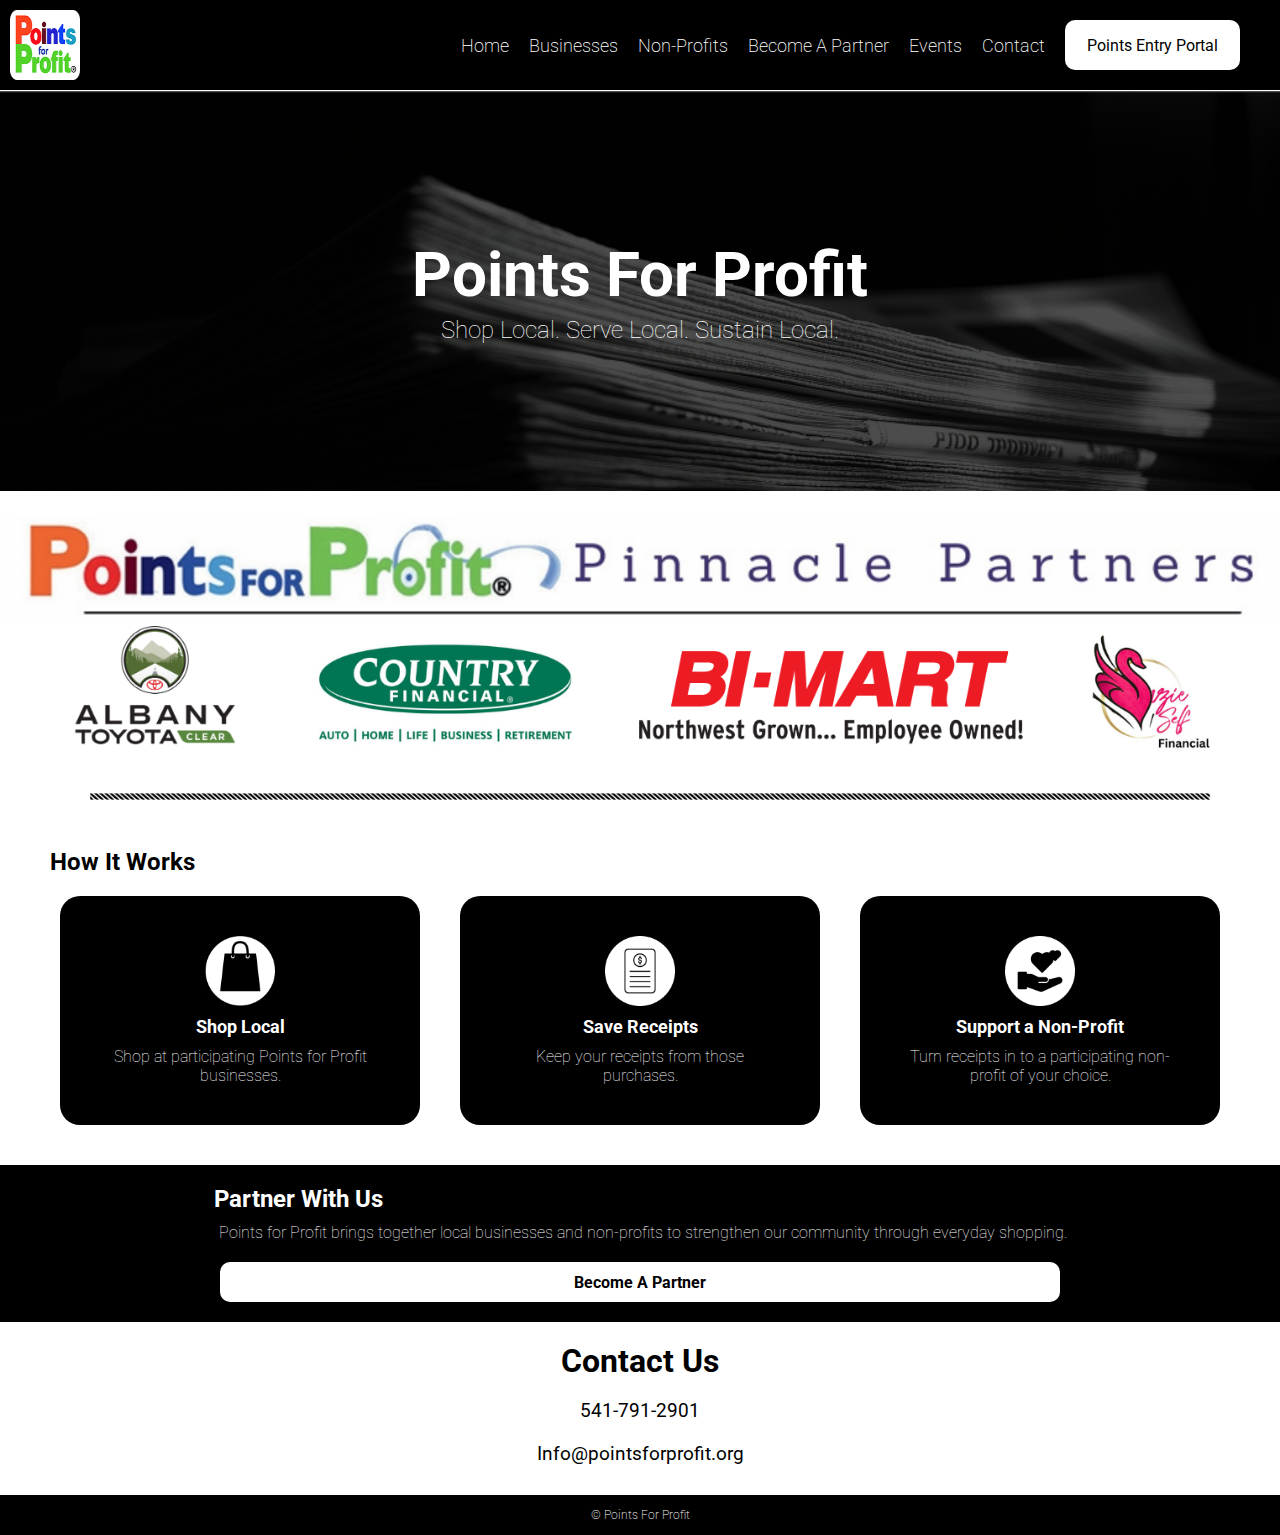
<file: index.html>
<!DOCTYPE html>
<html lang="en">
<head>
    <meta charset="UTF-8">
    <meta name="viewport" content="width=device-width, initial-scale=1.0">
    
    <!-- Font Family -->
    <link rel="preconnect" href="https://fonts.googleapis.com">
    <link rel="preconnect" href="https://fonts.gstatic.com" crossorigin>
    <link href="https://fonts.googleapis.com/css2?family=Inter:ital,opsz,wght@0,14..32,100..900;1,14..32,100..900&family=Roboto:ital,wght@0,100..900;1,100..900&display=swap" rel="stylesheet">
    
    <!-- Styles Sheet -->
    <link rel="stylesheet" href="test.css">
    <link rel="stylesheet" href="styles/navMenu.css">
    <title>Points For Profit</title>
</head>
<body>
<div class="hero">
<!-- LINK TO PORTAL https://santiamweb.com/points-mwv-2025.santiamcommunications.com/index.php/auth/login -->

    <!-- Nav -->
    <nav>
        <img id="nav-logo" src="images/points_for_profit_logo.png" alt="Points For Profit logo">
        <img id="nav-hamburger" src="images/icons/burger-icon.png" alt="Hamburger menu icon">
        <div id="desktop-nav">
            <a href="#Home">Home</a>
            <a href="#businesses">Businesses</a>
            <a href="#non-profits">Non-Profits</a>
            <a href="#partner-with-us">Become A Partner</a>
            <a href="#events">Events</a>
            <a href="#contact-us">Contact</a>
            <button id="points-entry-portal-btn-desktop" onclick="window.open('https://santiamweb.com/points-mwv-2025.santiamcommunications.com/index.php/auth/login', '_blank')">Points Entry Portal</button>
        </div>
    </nav>

    <!-- Mobile Menu Overlay -->
    <div id="mobile-menu" aria-hidden="true">
        <div id="mobile-menu-panel">
            <div id="mobile-menu-top">
            <img id="mobile-menu-logo" src="images/points_for_profit_logo.png" alt="Points For Profit" width="48" height="48">
            <button id="mobile-menu-close" type="button" aria-label="Close menu">
                &#x2715;
            </button>
            </div>

            <ul id="mobile-menu-links">
                <li><a class="mobile-menu-link" href="#home">Home</a></li>
                <li><a class="mobile-menu-link" href="#businesses">Businesses</a></li>
                <li><a class="mobile-menu-link" href="#non-profits">Non-Profits</a></li>
                <li><a class="mobile-menu-link" href="#partner-with-us">Become A Partner</a></li>
                <li><a class="mobile-menu-link" href="#events">Events</a></li>
                <li><a class="mobile-menu-link" href="#contact-us">Contact</a></li>
            </ul>

            <div id="mobile-menu-bottom">
            <a id="mobile-menu-portal" target="_blank" href="https://santiamweb.com/points-mwv-2025.santiamcommunications.com/index.php/auth/login">Points Entry Portal</a>
            </div>
        </div>
    </div>

    <!-- Banner -->
    <div id="banner">
        <div id="banner-text-container">
            <h1>Points For Profit</h1>
            <p id="slogan">Shop Local. Serve Local. Sustain Local.</p>
        </div>
    </div>

    <!-- Pinnacle Partners -->
    <section>
        <img id="pinnacle-partners-img" src="pinnacle-partners-img.png" alt="">
    </section>

    <!-- How it works -->
    <section id="how-it-works">
        <h2 class="section-title" id="how-it-works-title">How It Works</h2>

        <div id="how-it-works-grid">
            <!-- Card 1 -->
            <div class="hiw-card">
                <img src="images/icons/bag-icon.png" alt="">
                <h3 class="hiw-card-title">Shop Local</h3>
                <p class="hiw-card-text">Shop at participating Points for Profit businesses.</p>
            </div>

            <!-- Card 2 -->
            <div class="hiw-card">
                <img src="images/icons/receipt-icon.png" alt="">
                <h3 class="hiw-card-title">Save Receipts</h3>
                <p class="hiw-card-text">Keep your receipts from those purchases.</p>
            </div>

            <!-- Card 3 -->
            <div class="hiw-card">
                <img src="images/icons/hand-holding-heart-icon.png" alt="">
                <h3 class="hiw-card-title">Support a Non-Profit</h3>
                <p class="hiw-card-text">Turn receipts in to a participating non-profit of your choice.</p>
            </div>
        </div>
    </section>

    <section id="partner-with-us">
        <div id="partner-with-us-text-container">
            <h2>Partner With Us</h2>
            <p>Points for Profit brings together local businesses and non-profits to strengthen our community through everyday shopping.</p>
        </div>
        <button id="partner-with-us-button">Become A Partner</button>
    </section>

    <section id="contact-us">
        <h2>Contact Us</h2>
        <p>541-791-2901</p>
        <p>Info@pointsforprofit.org</p>
    </section>

    <footer>
        © Points For Profit
    </footer>
</div>
    <script src="index.js"></script>
</body>
</html>
</file>
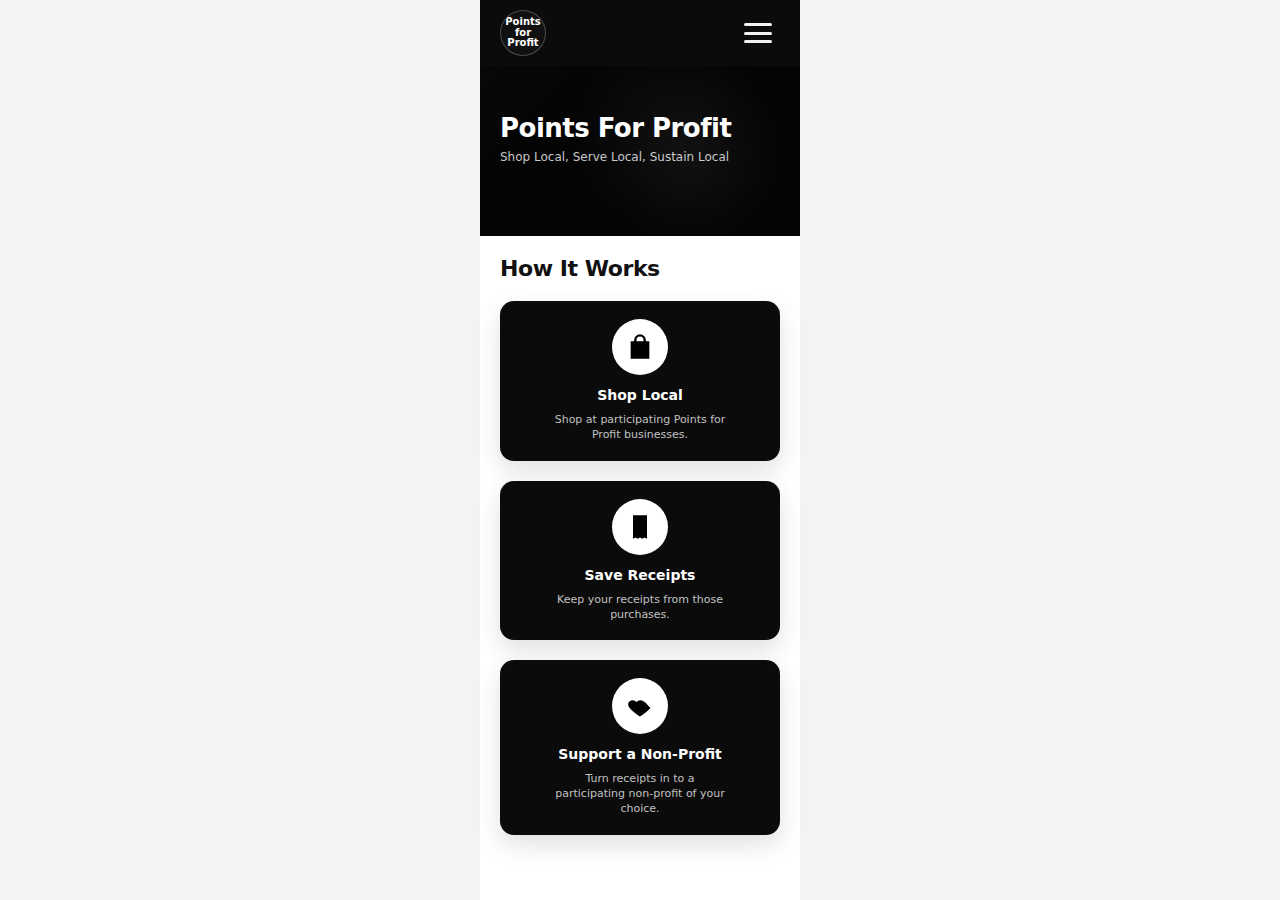
<file: chatgpt.html>
<!DOCTYPE html>
<html lang="en">
<head>
  <meta charset="UTF-8" />
  <meta name="viewport" content="width=device-width, initial-scale=1" />
  <title>Points for Profit – 320px Mobile Layout</title>

  <style>
    /* =========================
       RESET / BASE
    ========================== */
    * { box-sizing: border-box; margin: 0; padding: 0; }
    body{
      font-family: system-ui, -apple-system, Segoe UI, Roboto, Arial, sans-serif;
      background:#f3f3f3;
      color:#111;
    }
    a{ color:inherit; text-decoration:none; }

    /* =========================
       PAGE WIDTH (320 target)
    ========================== */
    .page{
      width:320px;              /* per your request */
      margin:0 auto;
      background:#fff;
      min-height:100vh;
    }

    /* spacing helpers */
    :root{
      --pad-10:10px;
      --pad-20:20px;
      --radius:14px;
      --black:#0b0b0b;
      --white:#fff;
      --muted:#cfcfcf;
    }

    /* =========================
       TOP BAR
    ========================== */
    header{
      background:var(--black);
      padding: var(--pad-10) var(--pad-20);
      display:flex;
      align-items:center;
      justify-content:space-between;
    }

    .brand-badge{
      width:46px;
      height:46px;
      border-radius:999px;
      background:#111;
      border:1px solid rgba(255,255,255,.25);
      display:grid;
      place-items:center;
      overflow:hidden;
    }

    /* optional: place real logo later */
    .brand-badge span{
      color:#fff;
      font-size:10px;
      font-weight:800;
      text-align:center;
      line-height:1.05;
    }

    .menu-btn{
      appearance:none;
      border:0;
      background:transparent;
      padding:8px;
      border-radius:10px;
      cursor:pointer;
    }

    .hamburger{
      width:28px;
      height:20px;
      display:flex;
      flex-direction:column;
      justify-content:space-between;
    }
    .hamburger span{
      display:block;
      height:3px;
      border-radius:999px;
      background:#fff;
      opacity:.95;
    }

    /* =========================
       HERO IMAGE + TEXT
    ========================== */
    .hero{
      position:relative;
      background:var(--black);
      min-height:170px;
      overflow:hidden;
    }

    /* Replace this with your real image */
    .hero::before{
      content:"";
      position:absolute;
      inset:0;
      background:
        linear-gradient(0deg, rgba(0,0,0,.62), rgba(0,0,0,.62)),
        radial-gradient(circle at 65% 50%, rgba(255,255,255,.18), rgba(0,0,0,0) 55%),
        linear-gradient(135deg, rgba(255,255,255,.08), rgba(0,0,0,0) 60%);
      filter: contrast(1.05);
    }

    .hero-inner{
      position:relative;
      padding: var(--pad-20);
      padding-top: 48px;
    }

    .hero h1{
      color:#fff;
      font-size:26px;
      line-height:1.1;
      letter-spacing:-.02em;
      font-weight:900;
      margin-bottom:6px;
    }

    .hero p{
      color:rgba(255,255,255,.78);
      font-size:12px;
      line-height:1.35;
    }

    /* =========================
       SECTION TITLE
    ========================== */
    .section{
      padding: var(--pad-20);
    }
    .section h2{
      font-size:22px;
      font-weight:900;
      letter-spacing:-.02em;
      margin-bottom: var(--pad-20);
    }

    /* =========================
       CARDS
    ========================== */
    .cards{
      display:flex;
      flex-direction:column;
      gap: var(--pad-20);
    }

    .card{
      background:var(--black);
      border-radius: var(--radius);
      padding: 18px 16px;
      color:#fff;
      display:flex;
      flex-direction:column;
      align-items:center;
      text-align:center;
      gap:10px;
      box-shadow: 0 10px 24px rgba(0,0,0,.12);
    }

    .icon-bubble{
      width:56px;
      height:56px;
      border-radius:999px;
      background:#fff;
      display:grid;
      place-items:center;
      flex:0 0 auto;
    }

    /* Simple inline SVG icons */
    .icon-bubble svg{
      width:28px;
      height:28px;
      fill:#000;
    }

    .card h3{
      font-size:14px;
      font-weight:900;
      margin-top:2px;
    }

    .card p{
      font-size:11px;
      line-height:1.35;
      color:rgba(255,255,255,.75);
      max-width: 26ch;
    }

    /* optional bottom padding */
    .spacer-bottom{
      height: 12px;
    }
  </style>
</head>

<body>
  <div class="page">

    <!-- Top Bar -->
    <header>
      <div class="brand-badge" aria-label="Points for Profit">
        <span>Points<br>for<br>Profit</span>
      </div>

      <button class="menu-btn" aria-label="Open menu">
        <div class="hamburger" aria-hidden="true">
          <span></span><span></span><span></span>
        </div>
      </button>
    </header>

    <!-- Hero -->
    <section class="hero" aria-label="Hero">
      <div class="hero-inner">
        <h1>Points For Profit</h1>
        <p>Shop Local, Serve Local, Sustain Local</p>
      </div>
    </section>

    <!-- How it works -->
    <main class="section">
      <h2>How It Works</h2>

      <div class="cards">

        <!-- Shop Local -->
        <article class="card">
          <div class="icon-bubble" aria-hidden="true">
            <!-- Shopping bag icon -->
            <svg viewBox="0 0 24 24">
              <path d="M7 7V6a5 5 0 0 1 10 0v1h3v15H4V7h3zm2 0h6V6a3 3 0 0 0-6 0v1z"/>
            </svg>
          </div>
          <h3>Shop Local</h3>
          <p>Shop at participating Points for Profit businesses.</p>
        </article>

        <!-- Save Receipts -->
        <article class="card">
          <div class="icon-bubble" aria-hidden="true">
            <!-- Receipt icon -->
            <svg viewBox="0 0 24 24">
              <path d="M6 2h12v20l-2-1-2 1-2-1-2 1-2-1-2 1V2zm3 6h6v2H9V8zm0 4h6v2H9v-2zm0 4h4v2H9v-2z"/>
            </svg>
          </div>
          <h3>Save Receipts</h3>
          <p>Keep your receipts from those purchases.</p>
        </article>

        <!-- Support a Non-Profit -->
        <article class="card">
          <div class="icon-bubble" aria-hidden="true">
            <!-- Hand + heart icon (simple) -->
            <svg viewBox="0 0 24 24">
              <path d="M12 21s-6-3.5-9-7.5C.6 10.2 2.3 7 5.6 7c1.6 0 2.8.8 3.4 1.7C9.6 7.8 10.8 7 12.4 7 15.7 7 17.4 10.2 21 13.5c-3 4-9 7.5-9 7.5z"/>
              <path d="M2 14h6l2 2h4c1.1 0 2-.9 2-2 0-.6-.3-1.2-.8-1.6l-2.2-1.7H9.5L8 9H2v5z" opacity=".0"/>
            </svg>
          </div>
          <h3>Support a Non-Profit</h3>
          <p>Turn receipts in to a participating non-profit of your choice.</p>
        </article>

      </div>

      <div class="spacer-bottom"></div>
    </main>

  </div>
</body>
</html>
</file>
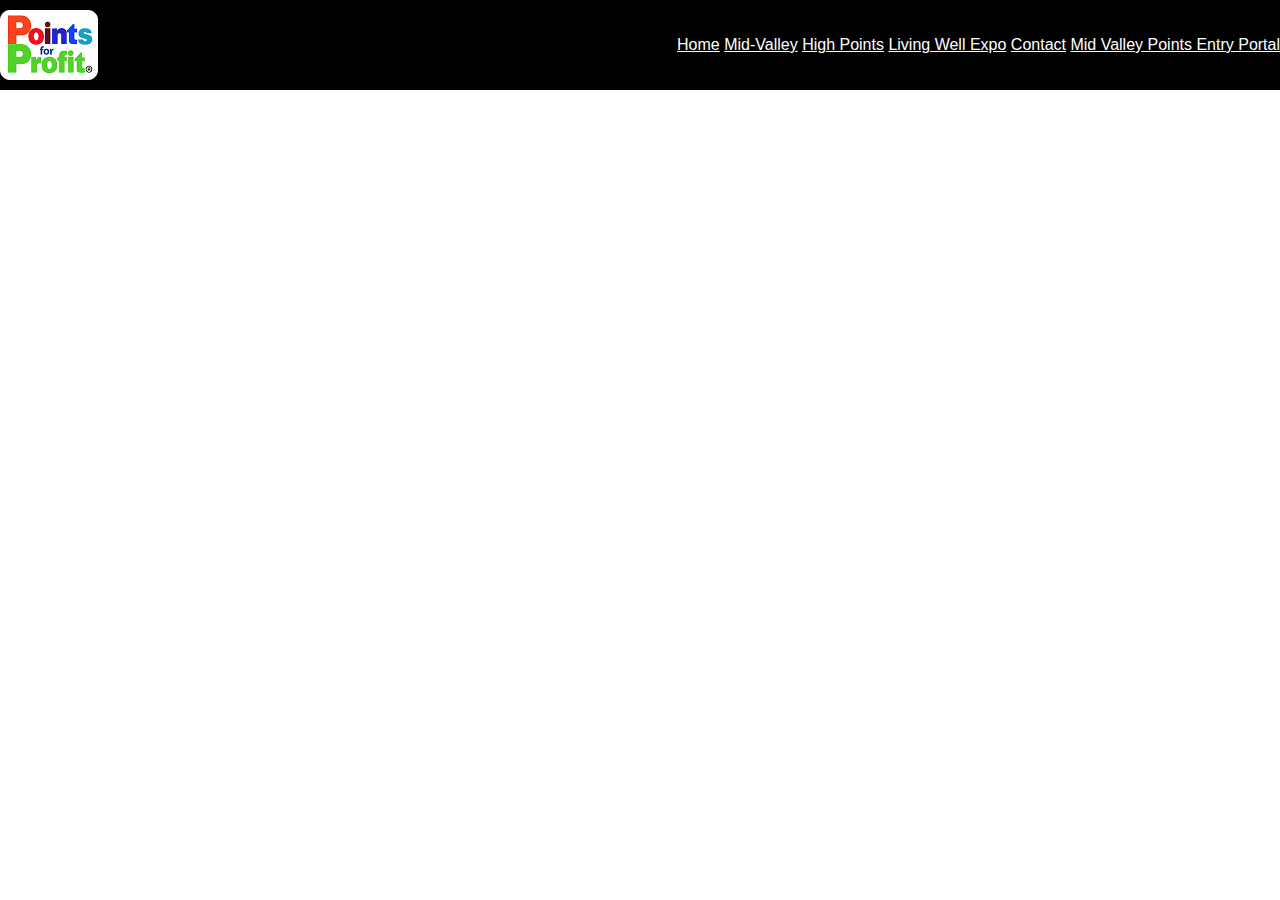
<file: index-desktop.html>
<!DOCTYPE html>
<html lang="en">
<head>
    <meta charset="UTF-8">
    <meta name="viewport" content="width=device-width, initial-scale=1.0">
    
    <!-- Google Font -->
    <link href="https://fonts.googleapis.com/css2?family=Inter:wght@100;200;300;400;500;600;700;800;900&display=swap" rel="stylesheet">

    <!-- CSS -->
    <link rel="stylesheet" href="index.css">

    <title>Points for Profit</title>
</head>
<body>

    <!-- Navbar -->
    <nav>
        <img src="points_for_profit_logo.png" alt="Points for Profit logo">
        <div class="nav-list">
            <a href="/">Home</a>
            <a href="/">Mid-Valley</a>
            <a href="/">High Points</a>
            <a href="/">Living Well Expo</a>
            <a href="/">Contact</a>
            <a href="/">Mid Valley Points Entry Portal</a>
        </div>
    </nav>

    <!-- Hero Banner -->
    <div class="banner-image">
        <div class="banner-text-container">            
            <h1>Points For Profit</h1>
            <p>Shop Local, Serve Local, Sustain Local</p>
        </div>
    </div>

</body>
</html>
</file>
<file: styles/navMenu.css>
/* Mobile Menu Overlay (hidden by default) */
#mobile-menu {
  position: fixed;
  inset: 0;
  z-index: 9999;

  /* start hidden */
  opacity: 0;
  pointer-events: none;

  /* subtle dark overlay behind panel (optional) */
  background: rgba(0, 0, 0, 0.55);

  transition: opacity 180ms ease;
}

/* The actual menu panel */
#mobile-menu-panel {
  height: 100%;
  width: 100%;
  background: #000;
  border: 2px solid #2aa3ff; /* matches your blue outline vibe */
  box-sizing: border-box;

  transform: translateX(100%);
  transition: transform 220ms ease;

  display: flex;
  flex-direction: column;
}

/* Open state */
#mobile-menu.is-open {
  opacity: 1;
  pointer-events: auto;
}

#mobile-menu.is-open #mobile-menu-panel {
  transform: translateX(0);
}

/* Top row */
#mobile-menu-top {
  height: 90px;
  padding: 0 14px;
  display: flex;
  align-items: center;
  justify-content: space-between;
}

#mobile-menu-logo {
  border-radius: 999px;
}

#mobile-menu-close {
  width: 48px;
  height: 48px;
  font-size: 24px;
  color: #fff;
  background: transparent;
  border: none;
}

#mobile-menu-close:hover {
  cursor: pointer;
}

/* Links */
#mobile-menu-links {
  list-style: none;
  padding: 0;
  margin: 0 0 auto 0; /* push bottom button down */
}

#mobile-menu-links li {
  border-top: 1px solid rgba(255, 255, 255, 0.15);
}

#mobile-menu-links li:last-child {
  border-bottom: 1px solid rgba(255, 255, 255, 0.15);
}

.mobile-menu-link {
  display: block;
  padding: 16px 14px;
  text-decoration: none;
  color: rgba(255, 255, 255, 0.9);
  font-size: 18px;
  font-weight: 300;
}

/* Bottom button */
#mobile-menu-bottom {
  padding: 18px 14px 22px;
}

#mobile-menu-portal {
  display: block;
  text-align: center;
  text-decoration: none;

  background: #fff;
  color: #000;

  border-radius: 12px;
  padding: 14px 16px;

  font-size: 16px;
  font-weight: 400;
}
</file>
<file: index.css>
* {
    margin: 0px;
    padding: 0px;
    color: white;
    font-family: roboto, sans-serif;
}

nav {
    background-color: black;
    height: 90px;

    display: flex;
    justify-content: space-between;
    align-items: center;
}

#nav-logo {
    margin-left: 10px;
}

#nav-hamburger {
    margin-right: 25px;
}

/* Banner */

#banner {
    border-top: 1px solid white;
    height: 200px;
}

#banner-image {
    height: 200px;
    width: 100%;
    position: absolute;
    z-index: -2;
}

#banner-shadow {
    position: absolute;
    z-index: -1;
    height: 200px;
    width: 100%;
    background-color: rgba(0, 0, 0, 0.7);
}

#banner-text-container {
    height: 100%;
    display: flex;
    flex-direction: column;
    justify-content: center;
    align-items: center;
}

#banner-h1 {
    font-size: 32px;
    font-weight: bold;
    margin-bottom: 5px;
}

#banner-h2 {
    font-size: 16px;
    font-weight: lighter;
}

/* Sponsors */

#sponsors {
    margin: 20px 10px;
}

#sponsors-title {
    font-size: 24px;
    margin-bottom: 20px;
    font-weight: bold;
    color: #000;
}

/* Carousel container */
.carousel {
    position: relative;
    overflow: hidden;
}

/* Soft edge fade (optional, looks nice) */
.carousel::before,
.carousel::after {
    content: "";
    position: absolute;
    top: 0;
    width: 60px;
    height: 100%;
    z-index: 2;
    pointer-events: none;
}

.carousel::before {
    left: 0;
    background: linear-gradient(to right, #ffffff, rgba(255, 255, 255, 0));
}

.carousel::after {
    right: 0;
    background: linear-gradient(to left, #ffffff, rgba(255, 255, 255, 0));
}

/* Moving track */
.carousel-track {
    display: flex;
    align-items: center;
    gap: 22px;
    will-change: transform;
}

/* How it works section */

#how-it-works-title {
    color: black;
    font-size: 24px;
    font-weight: bold;
    margin: 20px 10px;
}

#how-it-works-grid {
    display: flex;
    flex-wrap: wrap;
    gap: 20px;
    justify-content: center;
}

.hiw-card {
    background-color: #000000;
    margin: 0px 10px;
    width: 280px;

    border-radius: 20px;
    padding: 20px;

    display: flex;
    flex-direction: column;
    align-items: center;
    text-align: center;
}

.hiw-card-title {
    font-size: 18px;
    font-weight: bold;
    margin: 10px 0px;
}

.hiw-card-text {
    font-size: 16px;
    font-weight: lighter;
}

/* Partner with us section */

#partner-with-us {
    margin-top: 20px;
    background-color: black;

    display: flex;
    justify-content: center;
    align-items: center;
    flex-direction: column;
    padding: 20px 0px;
}

#partner-with-us-text-container {
    margin: 0px 10px;
    margin-bottom: 20px;
}

#partner-with-us-text-container > h2 {
    font-size: 24px;
    font-weight: bold;
    margin-bottom: 10px;
}

#partner-with-us-text-container > p {
    font-size: 16px;
    font-weight: lighter;
    margin-left: 5px;
}

#partner-with-us-button {
    width: 90%;
    height: 40px;
    font-size: 16px;
    font-weight: 400;
    color: black;
    border-radius: 10px;
    border: none;
    background-color: white;
}

button:hover {
    cursor: pointer;
}

/* Contact us section */

#contact-us {
    padding: 20px 0px;
    color: black;
}

#contact-us > h2 {
    font-size: 18px;
    text-align: center;
    color: black;
}

/* Footer */

footer {
    display: flex;
    align-items: center;
    justify-content: center;
    height: 40px;
    text-align: center;
    font-size: 12px;
    font-weight: 200;
    background-color: black;
}
</file>
<file: test.css>
/* Global Reset */

* {
    margin: 0px;
    padding: 0px;
    color: white;
    font-family: roboto, sans-serif;
}

/* Body sizing */

body {
    background-color: #e4e4e4;
}

.hero {
    max-width: 1440px;
    background-color: white;
}

/* Hide desktop nav by default for small screen */

.desktop-nav-link {
    display: none;
}

nav {
    height: 90px;
    background-color: black;

    display: flex;
    justify-content: space-between;
    align-items: center;
}

#nav-logo {
    height: 70px;
    width: 70px;

    margin-left: 10px;
}

#nav-hamburger {
    height: 50px;
    width: 50px;

    margin-right: 25px;
}

/* Banner */

#banner {
    background-image: linear-gradient(rgba(0,0,0,0.7), rgba(0,0,0,0.7)), url("images/banner-image-small.png");
    border-top: 1px solid white;
    height: 200px;
    background-size: cover;
    background-repeat: no-repeat;
}

#banner-text-container {
    height: 100%;
    display: flex;
    flex-direction: column;
    justify-content: center;
    align-items: center;
}

h1 {
    font-size: 32px;
    font-weight: bold;
    margin-bottom: 5px;
}

#slogan {
    font-size: 16px;
    font-weight: lighter;
}

/* Adjust size of banner image and elements */

@media (min-width: 480px) {
    #banner {
        height: 300px;
    }

    h1 {
        font-size: 40px;
    }
}

@media (min-width: 768px) {
    #banner {
        height: 400px;
    }

    h1 {
        font-size: 50px;
    }

    #slogan {
        font-size: 24px;
    }
}

@media (min-width: 1024px) {
    #banner {
        background-image: linear-gradient(rgba(0,0,0,0.7), rgba(0,0,0,0.7)), url("images/banner-image-1024px.png");
    }

    h1 {
        font-size: 62px;
    }
}

@media (min-width: 1440px) {
    #banner {
        height: 500px;
    }

    h1 {
        font-size: 72px;
    }

    #slogan {
        font-size: 32px;
    }

    body {
        display: flex;
        justify-content: center;
    }
}

/* How it works section */

#how-it-works-title {
    color: black;
    margin: 20px 10px;
    font-size: 24px;
    font-weight: bold;
}

#how-it-works-grid {
    display: flex;
    flex-wrap: wrap;
    gap: 20px;
    justify-content: center;
}

.hiw-card {
    background-color: #000000;
    margin: 0px 10px;
    width: 280px;

    border-radius: 20px;
    padding: 40px;

    display: flex;
    flex-direction: column;
    align-items: center;
    text-align: center;
}

.hiw-card > img {
    height: 70px;
    width: 70px;
}

.hiw-card-title {
    font-size: 18px;
    font-weight: bold;
    margin: 10px 0px;
}

.hiw-card-text {
    font-size: 16px;
    font-weight: lighter;
}

@media (min-width: 768px) {
    #how-it-works {
        margin: 0px 40px;
    }
}

/* Contact us */

#contact-us {
    text-align: center;
    margin: 20px 0px;
}

#contact-us > h2 {
    font-size: 2em;
}

#contact-us > p {
    margin: 1em;
    font-size: 1.2em;
}

#contact-us > h2, #contact-us > p {
    color: black;
}

/* Partner with us */

#partner-with-us {
    margin-top: 40px;
    background-color: black;

    display: flex;
    flex-direction: column;
    align-items: center;
    padding-bottom: 20px;
}

#partner-with-us-text-container {
    padding: 20px 0px;
}

#partner-with-us-text-container > h2 {
    margin-left: 10px;
    margin-bottom: 10px;
}

#partner-with-us-text-container > p {
    margin-left: 15px;
    margin-right: 10px;
    font-size: 16px;
    font-weight: lighter;
}

#partner-with-us-button {
    width: 90%;
    max-width: 840px;
    color: #000000;
    background-color: #ffffff;
    height: 40px;
    font-size: 16px;
    font-weight: bold;
    border-radius: 10px;
    border: none;
}

button:hover {
    cursor: pointer;
}

/* Footer */

footer {
    border-top: 10px solid #ffffff;

    display: flex;
    align-items: center;
    justify-content: center;
    height: 40px;
    text-align: center;
    font-size: 12px;
    font-weight: 200;
    background-color: black;
}

/* Desktop nav */

#desktop-nav {
    display: none;
}

@media (min-width: 1024px) {
    /* Hide and show elements */
    #desktop-nav {
        display: flex;
        align-items: center;

        gap: 20px;
        margin-right: 40px;
    }

    #nav-hamburger {
        display: none;
    }

    /* Layout */
    #desktop-nav > a {
        text-decoration: none;
        font-size: 18px;
        font-weight: 200;
    }

    #desktop-nav > a:hover, #desktop-nav > a:focus {
        font-weight: 400;
    }

    #points-entry-portal-btn-desktop {
        height: 50px;
        width: 175px;
        background-color: white;
        color: black;
        border-radius: 10px;
        border: none;
        font-size: 16px;

        transition:
        transform 180ms ease,
        box-shadow 180ms ease,
        background-color 180ms ease;
    }

    #points-entry-portal-btn-desktop:hover {
        transform: translateY(-2px);
        box-shadow: 0 6px 18px rgba(0, 170, 255, 0.35);
        background-color: #f8f8f8;
    }
}

/* Pinnacle partners banner */

#pinnacle-partners-img {
    margin-top: 20px;
    width: 100%;
    max-width: 1440px;
}
</file>
